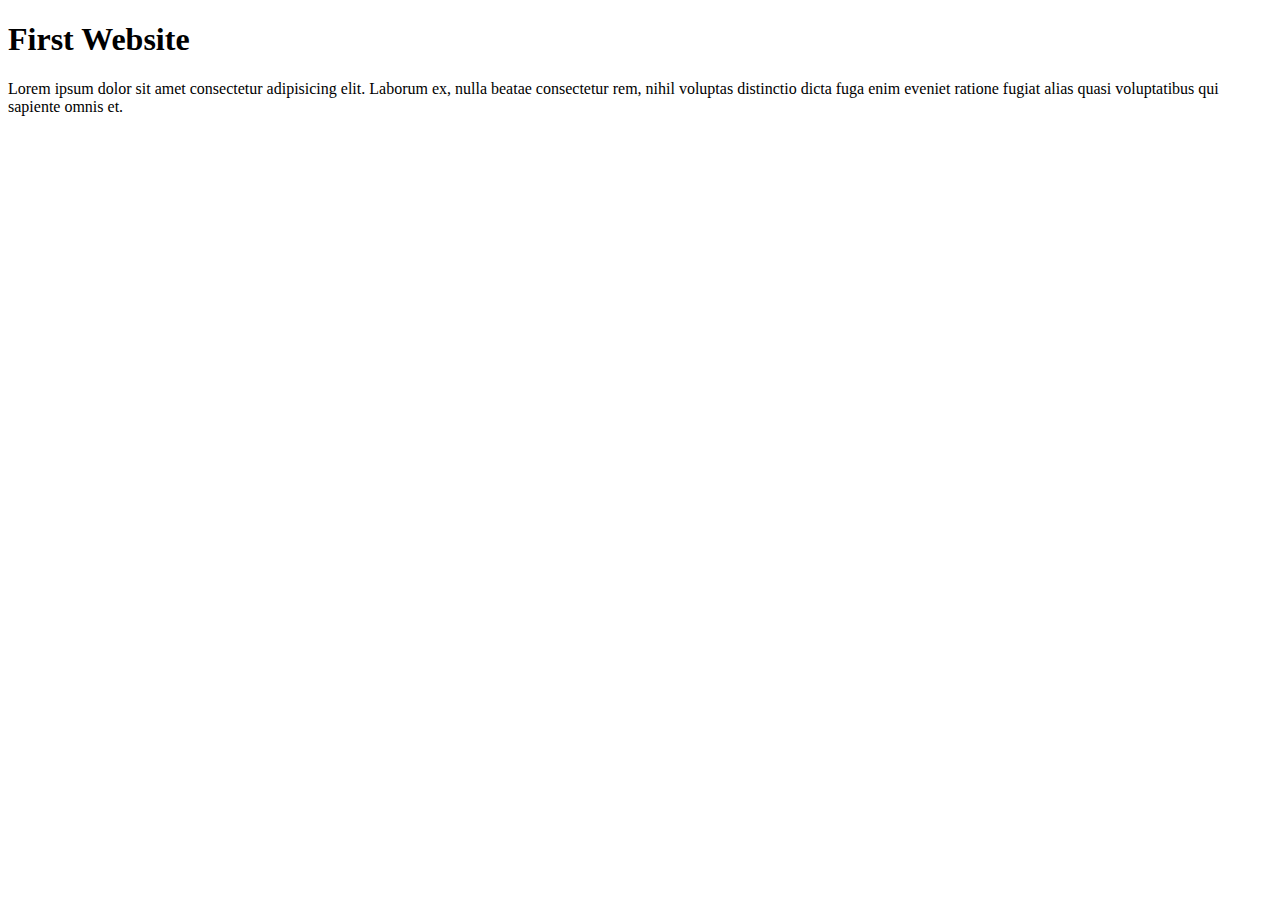
<file: index.html>
<!DOCTYPE html>
<html lang="en">
<head>
    <meta charset="UTF-8">
    <meta name="viewport" content="width=device-width, initial-scale=1.0">
    <title>Document</title>
</head>
<body>
    <div class="container">
        <h1>First Website</h1>
        <p>Lorem ipsum dolor sit amet consectetur adipisicing elit. Laborum ex, nulla beatae consectetur rem, nihil voluptas distinctio dicta fuga enim eveniet ratione fugiat alias quasi voluptatibus qui sapiente omnis et.</p>
    </div>
</body>
</html>
</file>
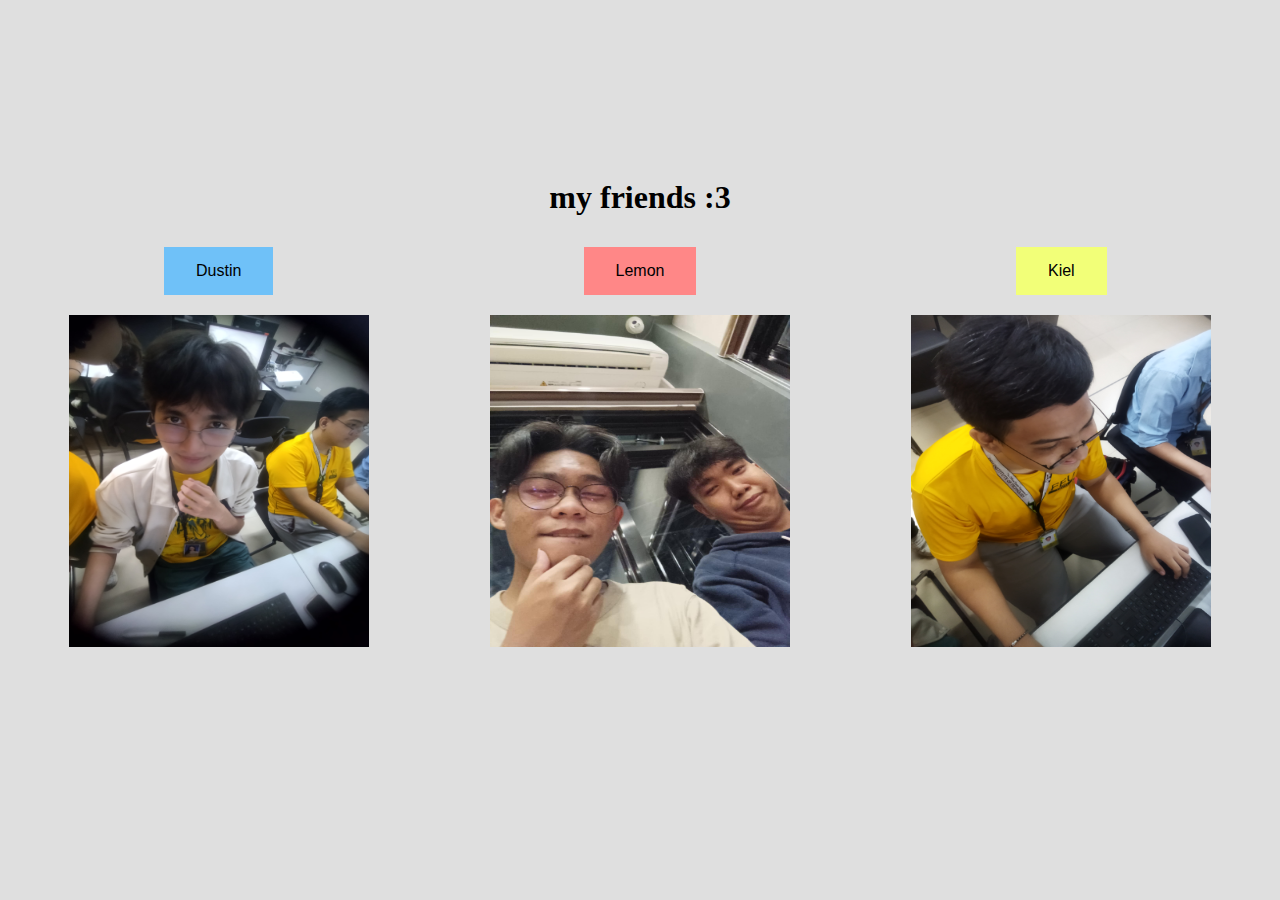
<file: F5Formative/index.html>
<!DOCTYPE html>
<html lang="en">
<head>
    <meta charset="UTF-8">
    <meta name="viewport" content="width=device-width, initial-scale=1.0">
    <title>Home Page</title>

<style>
    body {
        background-color: rgb(223, 223, 223);
        padding-top: 150px;
    }
    .row {
    display: flex;
    }

    .column {
    flex: 33.33%;
    padding: 5px;
    text-align:center;
    }

    .button {
    border: none;
    color: black;
    padding: 15px 32px;
    text-align: center;
    text-decoration: none;
    display: inline-block;
    font-size: 16px;
    margin: 4px 2px;
    cursor: pointer;
    }
    
    .button1 {
        background-color: #6fc1f8;
    }
    .button2 {
        background-color: #ff8787;
    }
    .button3 {
        background-color: #f2ff78;
    }
    .button1:hover {
    background-color: #3890f5;
    color: white;
    }
    .button2:hover {
    background-color: #fc4848;
    color: white;
    }
    .button3:hover {
    background-color: #fffb00;
    }
</style>

</head>
<body>
    <h1 style="text-align:center">my friends :3</h1>
    <div class="row">
        <div class="column">
            <a href="dustin_inline.html">
            <button class="button button1">Dustin</button>
            <p><img src="dustin.jpg" alt="dustin" width="300px" height="332px"></p>
            </a>
            </div>
        <div class="column">
            <a href="lemon_internal.html">
            <button class="button button2">Lemon</button>
            <p><img src="lem1.jpg" alt="lemuel" width="300px" height="332px"></p>
            </a>
        </div>
        <div class="column">
            <a href="kiel_external.html">
            <button class="button button3">Kiel</button>
            <p><img src="kiel.jpg" alt="kiel" width="300px" height="332px"></p>
            </a>
        </div>
    </div>
</body>
</html>
</file>
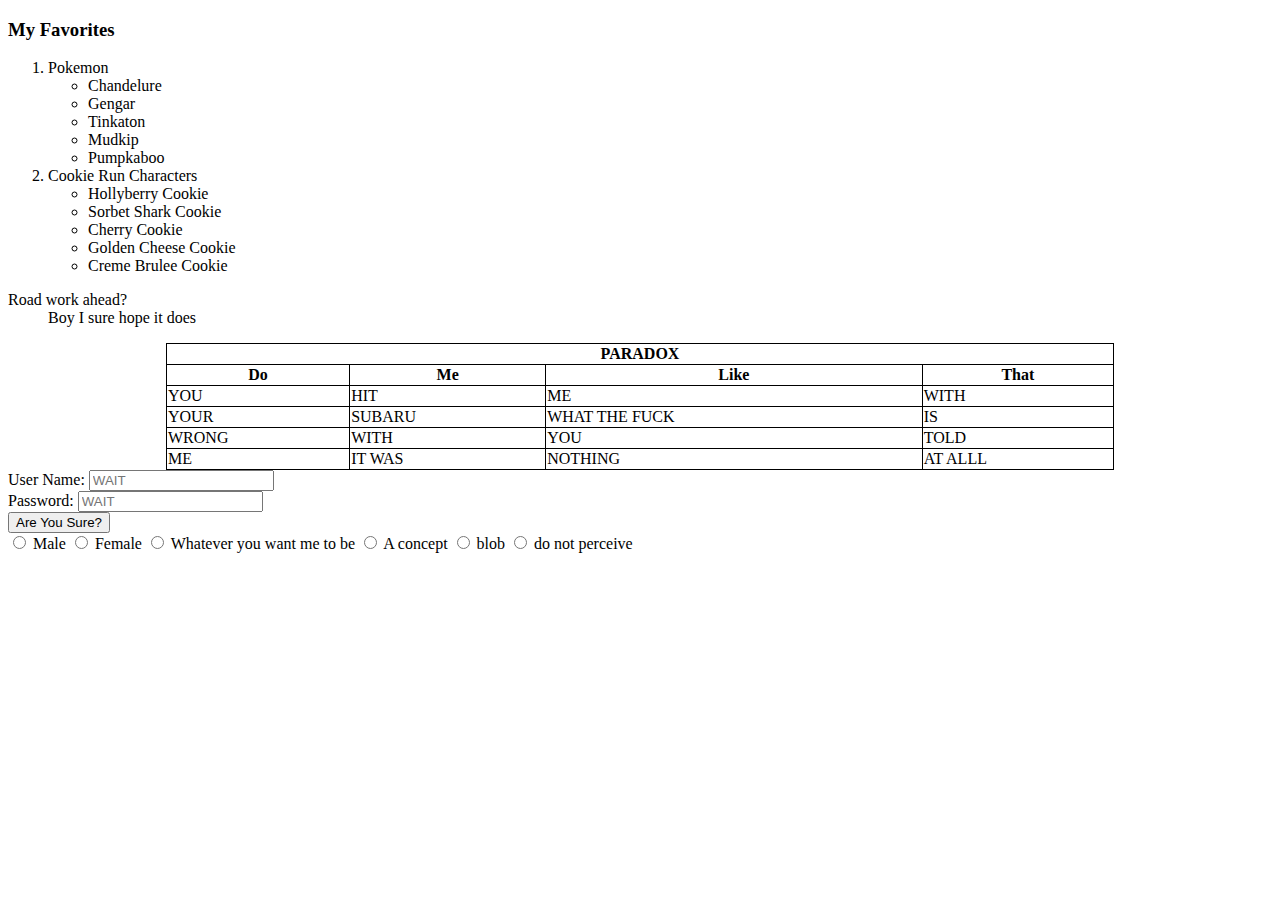
<file: module2/index.html>
<!DOCTYPE html>
<html lang="en">
<head>
    <meta charset="UTF-8">
    <meta name="viewport" content="width=device-width, initial-scale=1.0">
    <title>Lists, Forms, and Tables</title>
    <style>
        table, td, th{
            border: 1px solid black;
            border-collapse: collapse;
        }
        table {
            width: 75%;
            margin: auto;
        }
    </style>
</head>
<body>
    <div class="unordered">
        <h3>My Favorites</h3>
        <ol>
            <li> Pokemon
                <ul>
                    <li>Chandelure</li>
                    <li>Gengar</li>
                    <li>Tinkaton</li>
                    <li>Mudkip</li>
                    <li>Pumpkaboo</li>
                </ul>
            </li>
            <li> Cookie Run Characters
                <ul>
                    <li>Hollyberry Cookie</li>
                    <li>Sorbet Shark Cookie</li>
                    <li>Cherry Cookie</li>
                    <li>Golden Cheese Cookie</li>
                    <li>Creme Brulee Cookie</li>
                </ul>
            </li>
        </ol>
    </div>
    <div class="descriptive">
        <dl>
            <dt>Road work ahead?</dt>
            <dd>Boy I sure hope it does</dd>
        </dl>
    </div>
    <div class="table">
        <table>
            <thead>
                <tr>
                    <th colspan="4">PARADOX</th>
                </tr>
                <tr>
                    <th>Do</th>
                    <th>Me</th>
                    <th>Like</th>
                    <th>That</th>
                </tr>
            </thead>
            <tbody>
                <tr>
                    <td>YOU</td>
                    <td>HIT</td>
                    <td>ME</td>
                    <td>WITH</td>
                </tr>
                <tr>
                    <td>YOUR</td>
                    <td>SUBARU</td>
                    <td>WHAT THE FUCK</td>
                    <td>IS</td>
                </tr>
                <tr>
                    <td>WRONG</td>
                    <td>WITH</td>
                    <td>YOU</td>
                    <td>TOLD</td>
                </tr>
                <tr>
                    <td>ME</td>
                    <td>IT WAS</td>
                    <td>NOTHING</td>
                    <td>AT ALLL</td>
                </tr>
            </tbody>
        </table>
    </div>
    <div class="login">
        <form action="" method="post">
            <div class="form-group">
                <label for="username">User Name:</label>
                <input type="text" name="username" placeholder="WAIT">
            </div>
            <div class="form-group">
                <label for="password">Password:</label>
                <input type="password" name="password" placeholder="WAIT">
            </div>
            <div>
                <button type="submit">Are You Sure?</button>
            </div>
            <div>
                <input type="radio"> Male
                <input type="radio"> Female
                <input type="radio"> Whatever you want me to be
                <input type="radio"> A concept
                <input type="radio"> blob
                <input type="radio"> do not perceive
            </div>
        </form>
    </div>
</body>
</html>
</file>
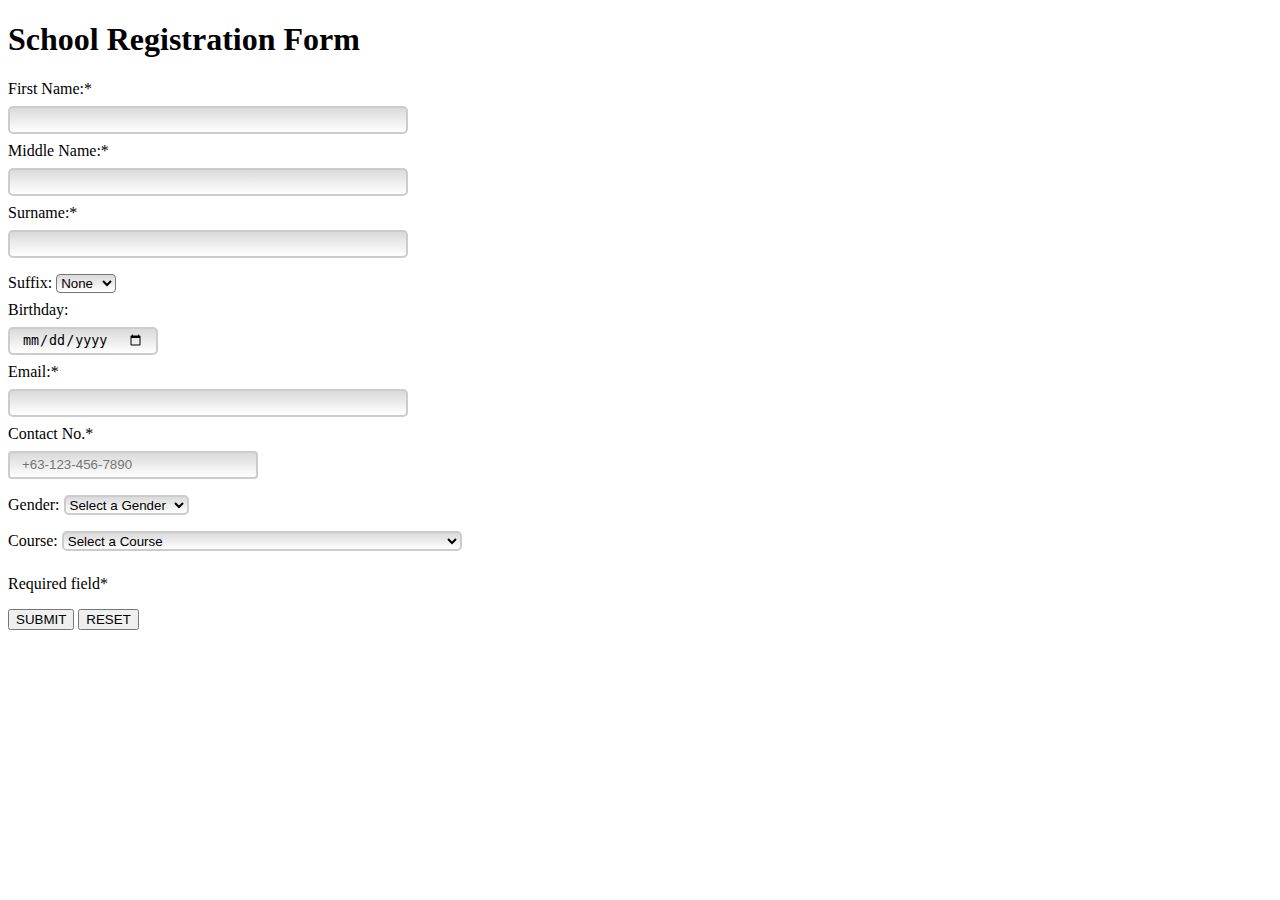
<file: module3/FA3/index.html>
<!DOCTYPE html>
<html lang="en">
<head>
    <meta charset="UTF-8">
    <meta name="viewport" content="width=device-width, initial-scale=1.0">
    <link rel="stylesheet" href="external_registration.css">
    <title>Document</title>
</head>
<body>
    <div>
        <h1> School Registration Form</h1>
        <form name="Registration Form">
            <label for="firstname"> First Name:* </label> <br>
            <input type="text" id="firstname" required> <br>

            <label for="midname"> Middle Name:* </label> <br>
            <input type="text" id="midname" required> <br>

            <label for="surname"> Surname:* </label> <br>
            <input type="text" id="surname" required> <br>

            <label for="suffix"> Suffix:</label>
            <select name="suffix" id="suffix">
                <option value="none">None</option>
                <option value="jr">Jr.</option>
                <option value="sr">Sr.</option>
                <option value="III">III</option>
            </select> <br>
            <label for="bday">Birthday:</label> <br>
            <input type="date"> <br>
            <label for="email"> Email:* </label> <br>
            <input type="text" id="email" required> <br>

            <label for="contact"> Contact No.* </label> <br>
            <input type="tel" id="contact" placeholder="+63-123-456-7890" pattern="[+63]{}-[0-9]{3}-[0-9]{3}-[0-9]{4}" required> <br>

            <label for="gender"> Gender:</label>
            <select name="gender" id="gender">
                <option value="gen">Select a Gender</option>
                <option value="male">Male</option>
                <option value="female">Female</option>
                <option value="nosay">Prefer not to say</option>
            </select>
            <br>
            
            <label for="course"> Course:</label>
            <select name="course" id="course">
                <option value="ccourse">Select a Course</option>
                <option value="bscs">Bachelor of Science in Computer Science</option>
                <option value="bsit">Bachelor of Science in Information Technology</option>
                <option value="bma">Bachelor of Multimedia Arts</option>
                <option value="bscsc">Bachelor of Science in Cybersecurity</option>
                <option value="bsdmm">Bachelor in Digital Marketing and Management</option>
                <option value="bsfte">Bachelor of Science in Financial Technology Engineering</option>
                <option value="bsce">Bachelor of Science in Civil Engineering</option>
                <option value="bscoe">Bachelor of Science in Computer Engineering</option>
                <option value="bsee">Bachelor of Science in Electrical Engineering</option>
                <option value="bsece">Bachelor of Science in Electronics Engineering</option>
                <option value="bsme">Bachelor of Science in Mechanical Engineering</option>
            </select>

            <p>Required field*</p>      

            <input type="submit" value="SUBMIT">
            <input type="reset" value="RESET">
        </form>
    </div>
</body>
</html>
</file>
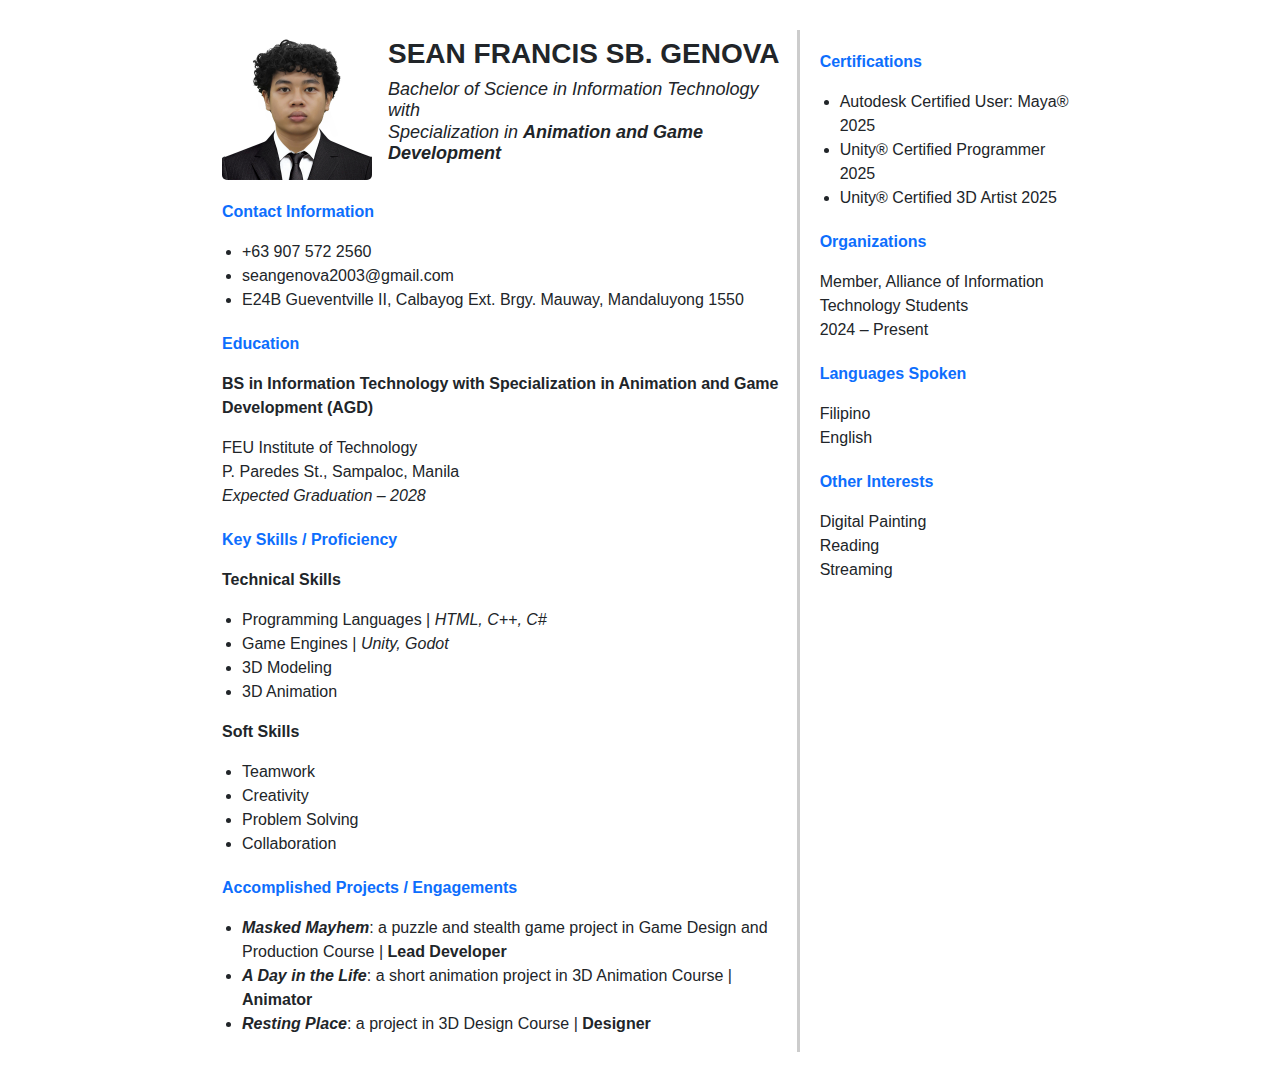
<file: module3/SA2_Lab/index.html>
<!DOCTYPE html>
<html lang="en">

<head>
    <meta charset="UTF-8">
    <meta name="viewport" content="width=device-width, initial-scale=1.0">
    <title>Sean Genova Resume</title>
    <link href="https://cdn.jsdelivr.net/npm/bootstrap@5.3.6/dist/css/bootstrap.min.css" rel="stylesheet">
    <link rel="stylesheet" href="external_registration.css">
    <style>
     
    </style>
</head>

<body>
    <div class="resume-container row">
        <!-- Left Column -->
        <div class="col-md-8">
            <div class="d-flex align-items-center mb-3">
                <img src="resume.pic.png" alt="Profile Photo" class="profile-img me-3">
                <div>
                    <h1>SEAN FRANCIS SB. GENOVA</h1>
                    <h4>Bachelor of Science in Information Technology with<br>Specialization in <strong>Animation and Game Development</strong></h4>
                </div>
            </div>

            <p class="section-title">Contact Information</p>
            <ul>
                <li>+63 907 572 2560</li>
                <li>seangenova2003@gmail.com</li>
                <li>E24B Gueventville II, Calbayog Ext. Brgy. Mauway, Mandaluyong 1550</li>
            </ul>

            <p class="section-title">Education</p>
            <p class="subsection-title">BS in Information Technology with Specialization in Animation and Game Development (AGD)</p>
            <p>FEU Institute of Technology<br>P. Paredes St., Sampaloc, Manila<br><em>Expected Graduation &ndash; 2028</em></p>

            <p class="section-title">Key Skills / Proficiency</p>
            <p class="subsection-title">Technical Skills</p>
            <ul>
                <li>Programming Languages | <em>HTML, C++, C#</em></li>
                <li>Game Engines | <em>Unity, Godot</em></li>
                <li>3D Modeling</li>
                <li>3D Animation</li>
            </ul>
            <p class="subsection-title">Soft Skills</p>
            <ul>
                <li>Teamwork</li>
                <li>Creativity</li>
                <li>Problem Solving</li>
                <li>Collaboration</li>
            </ul>

            <p class="section-title">Accomplished Projects / Engagements</p>
            <ul>
                <li><strong><em>Masked Mayhem</em></strong>: a puzzle and stealth game project in Game Design and Production Course | <strong>Lead Developer</strong></li>
                <li><strong><em>A Day in the Life</em></strong>: a short animation project in 3D Animation Course | <strong>Animator</strong></li>
                <li><strong><em>Resting Place</em></strong>: a project in 3D Design Course | <strong>Designer</strong></li>
            </ul>
        </div>

        <!-- Right Column -->
        <div class="col-md-4 right-col">
            <p class="section-title">Certifications</p>
            <ul>
                <li>Autodesk Certified User: Maya&reg; 2025</li>
                <li>Unity&reg; Certified Programmer 2025</li>
                <li>Unity&reg; Certified 3D Artist 2025</li>
            </ul>

            <p class="section-title">Organizations</p>
            <p>Member, Alliance of Information Technology Students<br>2024 &ndash; Present</p>

            <p class="section-title">Languages Spoken</p>
            <p>Filipino<br>English</p>

            <p class="section-title">Other Interests</p>
            <p>Digital Painting<br>Reading<br>Streaming</p>
        </div>
    </div>
</body>

</html>
</file>
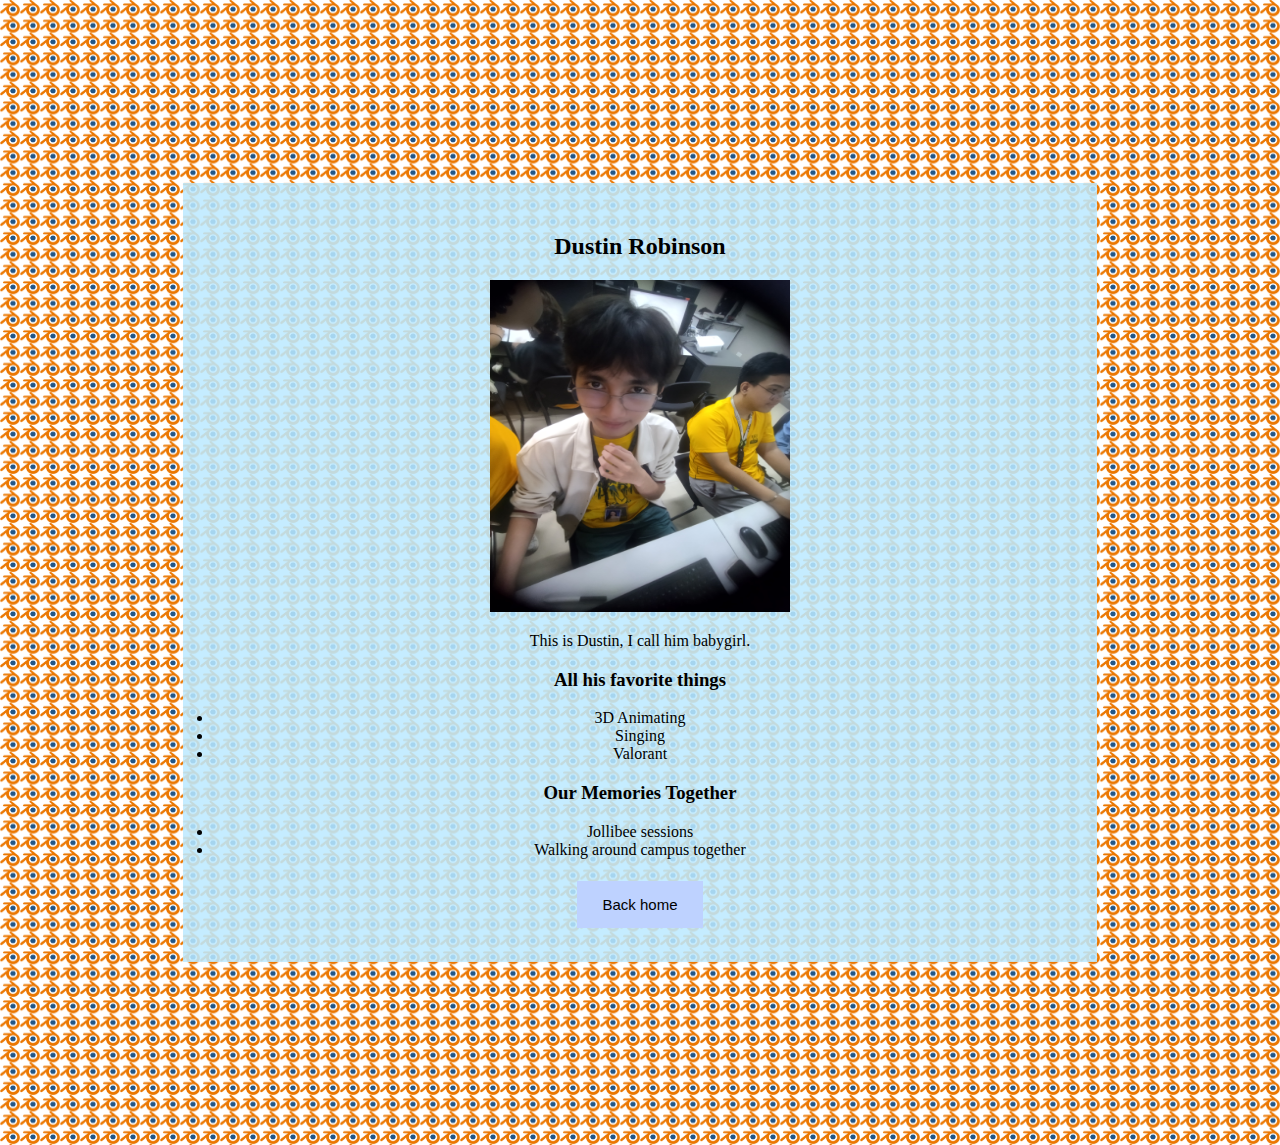
<file: F5Formative/dustin_inline.html>
<!DOCTYPE html>
<html lang="en">
<head>
    <meta charset="UTF-8">
    <meta name="viewport" content="width=device-width, initial-scale=1.0">
    <title>Dustin</title>
</head>
<body style="justify-content: left; padding:125px; background-image:url(blender.png); background-repeat: repeat; background-size:20px;">
    <div style="text-align:center; background-color:rgba(188, 233, 255, 0.863); margin: 50px; padding: 30px;">
        <h2>Dustin Robinson</h2>
        <img src="dustin.jpg" alt="dustin" width=300px height=332px>
        <p>This is Dustin, I call him babygirl.</p>
        <h3>All his favorite things</h3>
            <li>3D Animating</li>
            <li>Singing</li>
            <li>Valorant</li>
        <h3>Our Memories Together</h3>
            <li>Jollibee sessions</li>
            <li>Walking around campus together</li> <br>
        <a href="index.html" >
        <button style="border:none; color:black; padding: 15px 25px;text-decoration: none; 
        display: inline-block;font-size: 15px;margin: 4px 2px;cursor: pointer; background-color: #bed2ff">
        Back home</button>
        </a>
    </div>
</body>
</html>
</file>
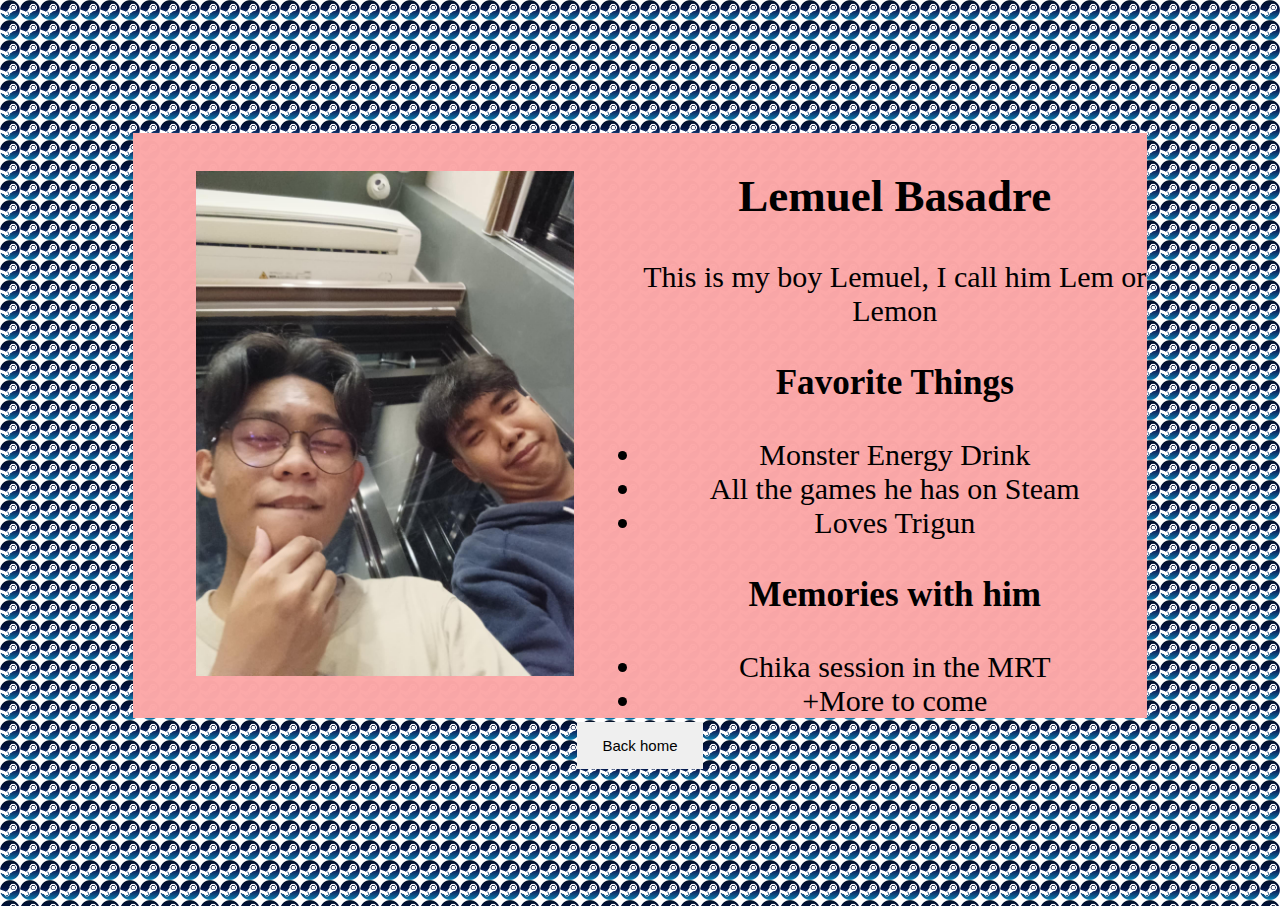
<file: F5Formative/lemon_internal.html>
<!DOCTYPE html>
<html lang="en">
<head>
    <meta charset="UTF-8">
    <meta name="viewport" content="width=device-width, initial-scale=1.0">
    <title>Lemon</title>
<style>
    body {
        text-align:center;
        justify-content: left;
        padding: 125px;
        background-image:url(steam.png);
        background-repeat: repeat;
        background-size: 20px;
    }
    .container {
        display: grid;
        align-items:center;
        grid-template-columns: 1fr 1fr;
        column-gap: 5px;
        background-color:rgba(252, 168, 168, 0.986);
    }
    img {
        max-width:75%;
        max-height:75%;
    } 
    .text {
        font-size:30px;
    }
    .button {
         border:none; 
         color:black; 
         padding: 15px 25px;
         text-decoration: none; 
        display: inline-block;
        font-size: 15px;
        margin: 4px 2px;
        cursor: pointer; 
        background-color: #feffb3"
    }
</style>
</head>
<body>
    <div class="container">
        <div class="image">
            <img src="lem1.jpg" alt="lem" class="lem">
        </div>
        <div class="text">
            <h2>Lemuel Basadre</h2>
            <p>This is my boy Lemuel, I call him Lem or Lemon</p>
            <h3>Favorite Things</h3>
                <li>Monster Energy Drink</li>
                <li>All the games he has on Steam</li>
                <li>Loves Trigun</li>
            <h3>Memories with him</h3>
                <li>Chika session in the MRT</li>
                <li>+More to come</li>
        </div>
    </div>
        <a href="index.html">
        <button class="button"> Back home</button>
        </a>
</body>
</html>
</file>
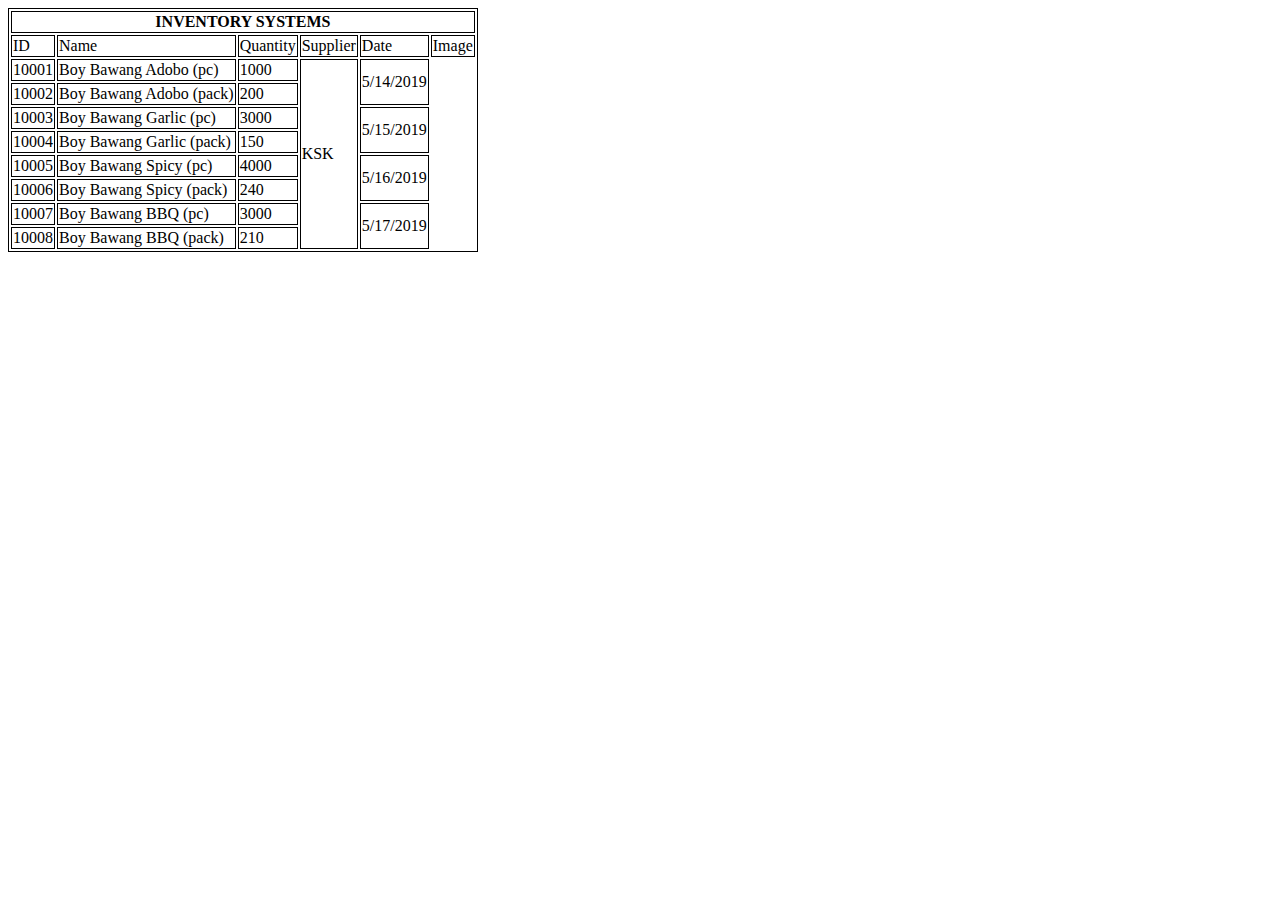
<file: module2/TSA1-1_Genova.html>
<!DOCTYPE html>
<html lang="en">
<head>
    <meta charset="UTF-8">
    <meta name="viewport" content="width=device-width, initial-scale=1.0">
    <title>Document</title>
</head>
<style>
    table, th, td {
    border: 1px solid black;
    }
</style>
<body>
    <table>
        <tr >
            <th colspan="6">INVENTORY SYSTEMS</th>
        </tr>
        <tr>
            <td>ID</td>
            <td>Name</td>
            <td>Quantity</td>
            <td>Supplier</td>
            <td>Date</td>
            <td>Image</td>
        </tr>
        <tr>
            <td>10001</td>
            <td>Boy Bawang Adobo (pc)</td>
            <td>1000</td>
            <td rowspan="8">KSK</td>
            <td rowspan="2">5/14/2019</td>
        </tr>
        <tr>
            <td>10002</td>
            <td>Boy Bawang Adobo (pack)</td>
            <td>200</td>
        </tr>
        <tr>
            <td>10003</td>
            <td>Boy Bawang Garlic (pc)</td>
            <td>3000</td>
            <td rowspan="2">5/15/2019</td>
        </tr>
        <tr>
            <td>10004</td>
            <td>Boy Bawang Garlic (pack)</td>
            <td>150</td>
        </tr>
        <tr>
            <td>10005</td>
            <td>Boy Bawang Spicy (pc)</td>
            <td>4000</td>
            <td rowspan="2">5/16/2019</td>
        </tr>
        <tr>
            <td>10006</td>
            <td>Boy Bawang Spicy (pack)</td>
            <td>240</td>
        </tr>
        <tr>
            <td>10007</td>
            <td>Boy Bawang BBQ (pc)</td>
            <td>3000</td>
            <td rowspan="2">5/17/2019</td>
        </tr>
        <tr>
            <td>10008</td>
            <td>Boy Bawang BBQ (pack)</td>
            <td>210</td>
        </tr>

    </table>
</body>
</html>
</file>
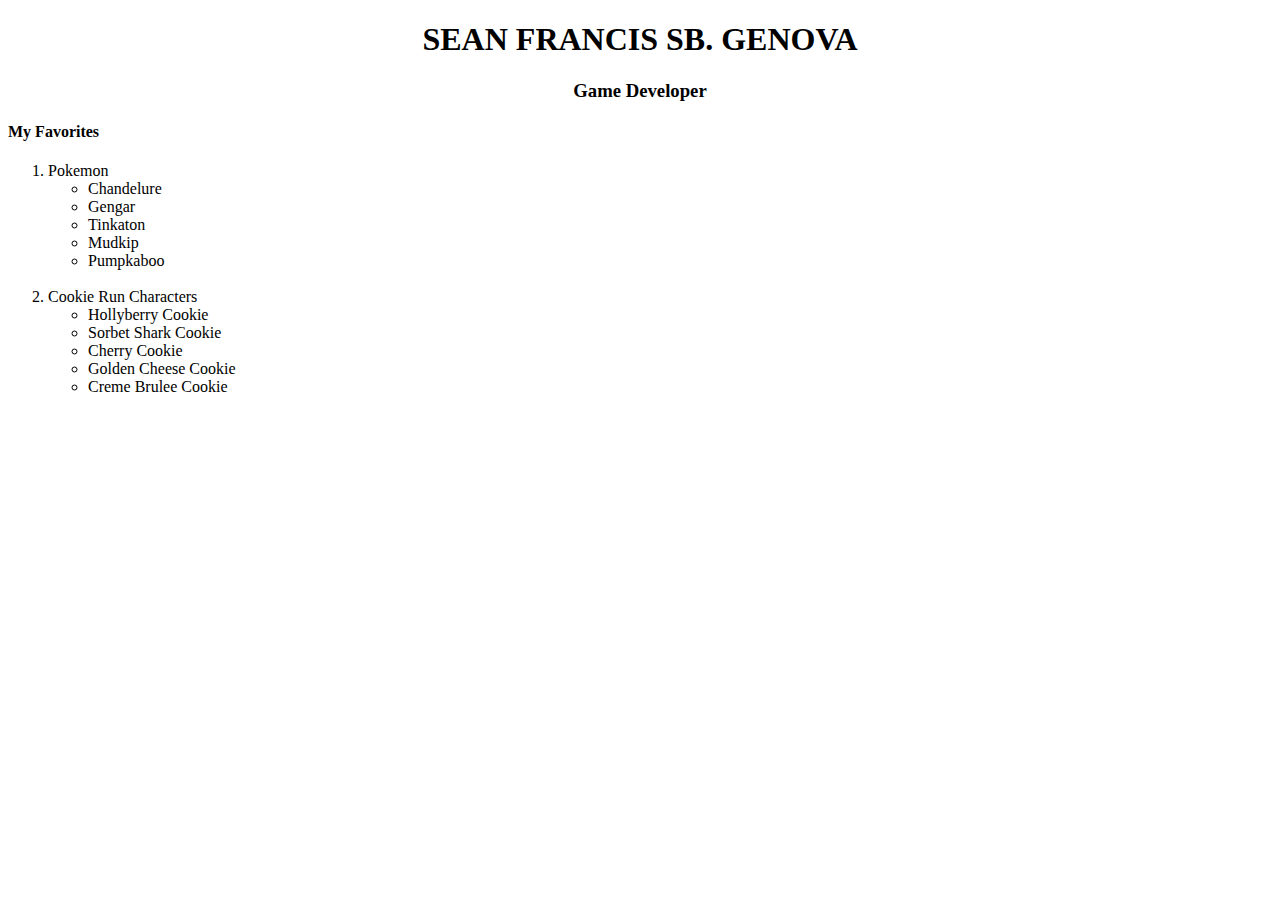
<file: module2/Genova_Lab2/Genova_Lab2.html>
<!DOCTYPE html>
<html lang="en">
<head>
    <meta charset="UTF-8">
    <meta name="viewport" content="width=device-width, initial-scale=1.0">
    <title>Genova Resume</title>
</head>
<style>
    h1, h3{
        text-align:center;
    }
</style>
<body>
    <div class="header">
        <h1>
            SEAN FRANCIS SB. GENOVA
        </h1>
        <h3>
            Game Developer
        </h3>
    </div>
    <div class="unordered">
        <h4>My Favorites</h4>
        <ol>
            <li> Pokemon
                <ul>
                    <li>Chandelure</li>
                    <li>Gengar</li>
                    <li>Tinkaton</li>
                    <li>Mudkip</li>
                    <li>Pumpkaboo</li>
                </ul>
            </li>
            <br>
            <li> Cookie Run Characters
                <ul>
                    <li>Hollyberry Cookie</li>
                    <li>Sorbet Shark Cookie</li>
                    <li>Cherry Cookie</li>
                    <li>Golden Cheese Cookie</li>
                    <li>Creme Brulee Cookie</li>
                </ul>
            </li>
        </ol>
    </div>
</body>
</html>
</file>
<file: module3/FA3/external_registration.css>
input#firstname, input#midname, input#surname, input#email{
    width: 400px;
    height: 10px;
    padding: 12px;
    margin: 8px 0;
    display:inline;
    border: 2px solid #ccc;
    border-radius: 5px;
    box-sizing: border-box;
    background-image: linear-gradient(rgb(218, 218, 218), rgb(255, 255, 255));
}

select#suffix {
    width: 60px;
    margin: 8px 0;
    border-radius: 4px;
    box-sizing: border-box;
    background-image: linear-gradient(rgb(218, 218, 218), rgb(255, 255, 255));
}

input[type="date"] {
    width: 150px;
    height: 10px;
    padding: 12px;
    margin: 8px 0;
    display:inline;
    border: 2px solid #ccc;
    border-radius: 5px;
    box-sizing: border-box;
    background-image: linear-gradient(rgb(218, 218, 218), rgb(255, 255, 255));
}

input[type="tel"]{
    width: 250px;
    height: 10px;
    padding: 12px;
    margin: 8px 0;
    display:inline;
    border: 2px solid #ccc;
    border-radius: 4px;
    box-sizing: border-box;
    background-image: linear-gradient(rgb(218, 218, 218), rgb(255, 255, 255));
}

select#gender {
    width: 125px;
    height: 20px;
    margin: 8px 0;
    display:inline;
    border: 2px solid #ccc;
    border-radius: 5px;
    box-sizing: border-box;
    background-image: linear-gradient(rgb(218, 218, 218), rgb(255, 255, 255));
}

select#course {
    width: 400px;
    height: 20px;
    margin: 8px 0;
    border: 2px solid #ccc;
    border-radius: 5px;
    box-sizing: border-box;
    background-image: linear-gradient(rgb(218, 218, 218), rgb(255, 255, 255));
}
</file>
<file: module3/SA2_Lab/external_registration.css>
body {
            font-family: 'Segoe UI', Tahoma, Geneva, Verdana, sans-serif;
            padding: 30px;
        }

        .resume-container {
            max-width: 900px;
            margin: auto;
            padding-left: 20px;
        }

        .profile-img {
            width: 150px;
            height: 150px;
            object-fit: cover;
            border-radius: 5px;
        }

        h1 {
            font-size: 28px;
            font-weight: bold;
        }

        h4 {
            font-style: italic;
            font-size: 18px;
        }

        .section-title {
            color: #0d6efd;
            font-weight: bold;
            margin-top: 20px;
        }

        .subsection-title {
            font-weight: bold;
        }

        ul {
            padding-left: 20px;
        }

        .right-col {
            border-left: 3px solid #ccc;
            padding-left: 20px;
        }
</file>
